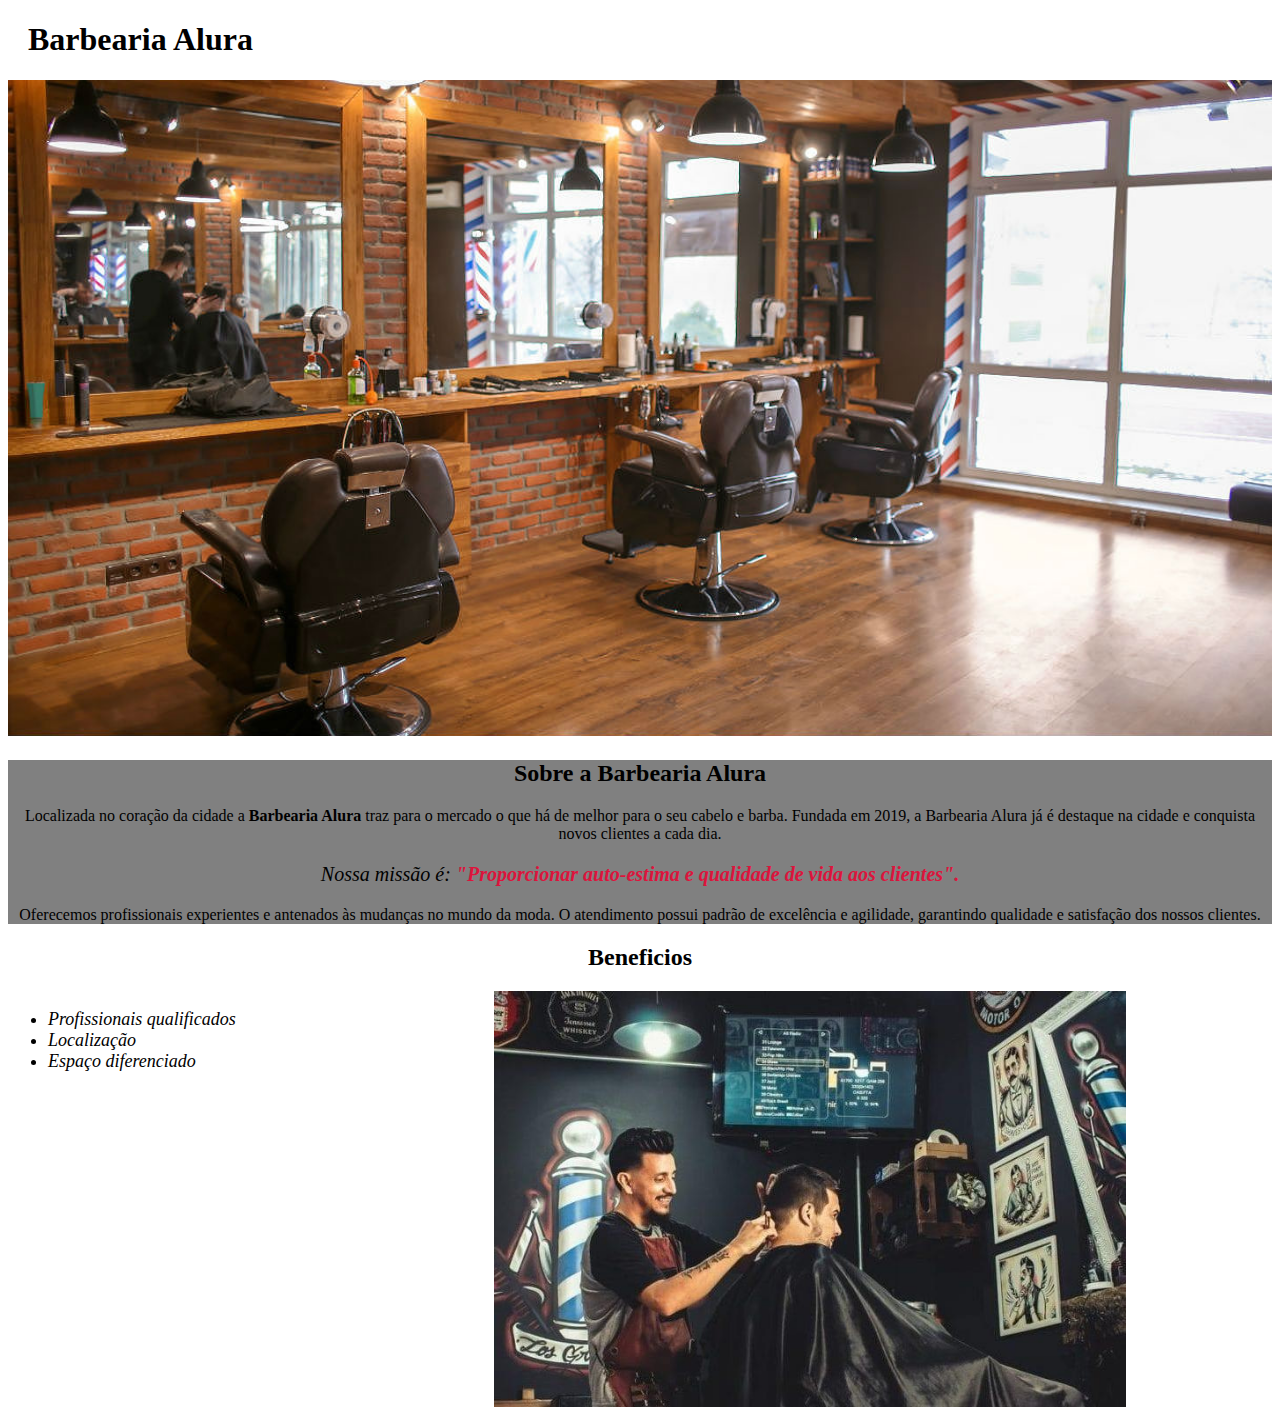
<file: Front-end/index.html>
<!DOCTYPE html>

<html lang="pt-br">
    <head>
        <meta charset="UTF-8">
        <title>Barbearia Alura</title>
        <link rel="stylesheet" href="style.css">

    </head>
    <body>
        <header>
            <h1 class="titulo_principal">Barbearia Alura</h1>
        </header>
        <img id="banner" src="reforma-de-barbearia.jpg">
        <div class="introducao">
            <h2 class="titulo_centralizado">Sobre a Barbearia Alura</h1>
            <p>Localizada no coração da cidade a <strong>Barbearia Alura</strong> traz para o mercado o que há de melhor para o seu cabelo e barba. Fundada em 2019, a Barbearia Alura já é destaque na cidade e conquista novos clientes a cada dia.</p>

            <p id="missao"><em>Nossa missão é: <strong>"Proporcionar auto-estima e qualidade de vida aos clientes".</strong></em></p>

            <p>Oferecemos profissionais experientes e antenados às mudanças no mundo da moda. O atendimento possui padrão de excelência e agilidade, garantindo qualidade e satisfação dos nossos clientes.</p>
        </div>
        <div class="beneficios">
            <h2 class="titulo_centralizado">Beneficios</h2>
            <ul>
                <li class="itensLista1">Profissionais qualificados</li>
                <li class="itensLista1">Localização</li>
                <li class="itensLista1">Espaço diferenciado</li>
            </ul>
            <img class="corteaovivo" src="corteaovivo.jpeg">
        </div>
    </body>
</html>
</file>
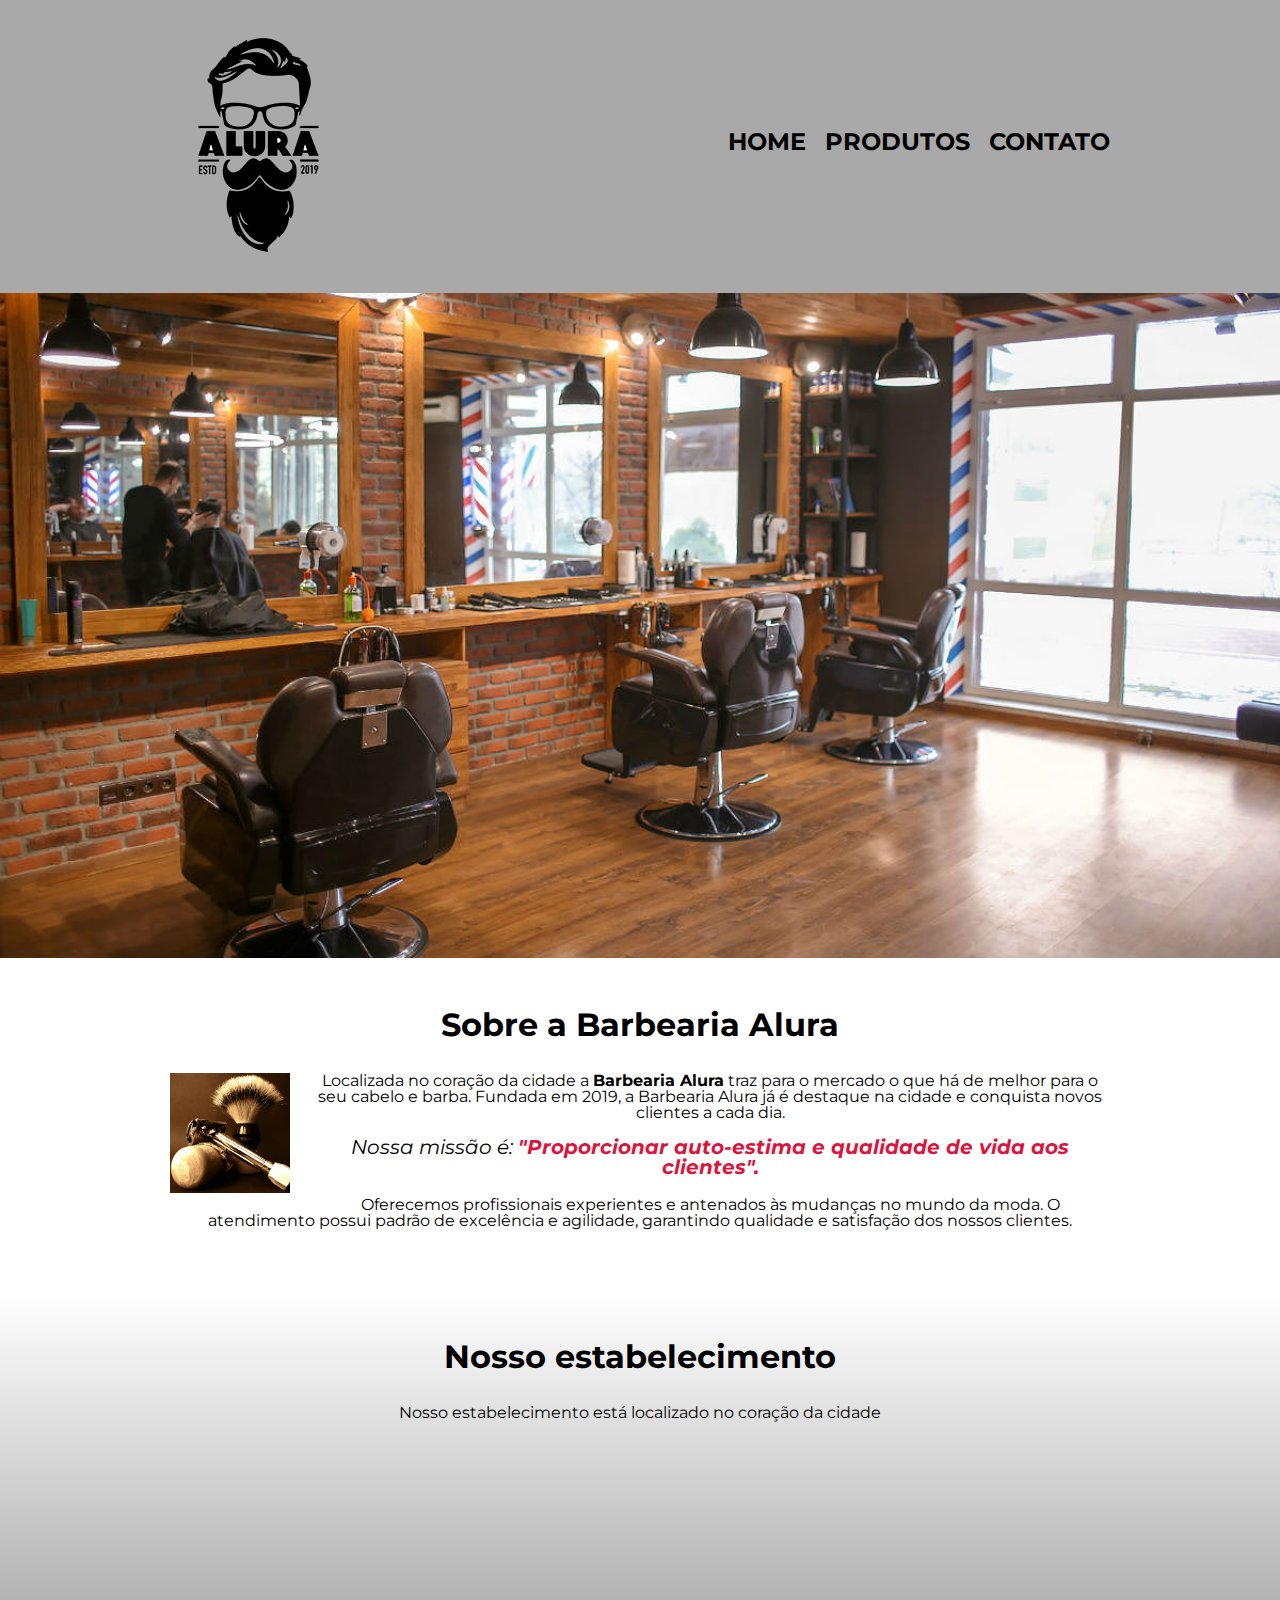
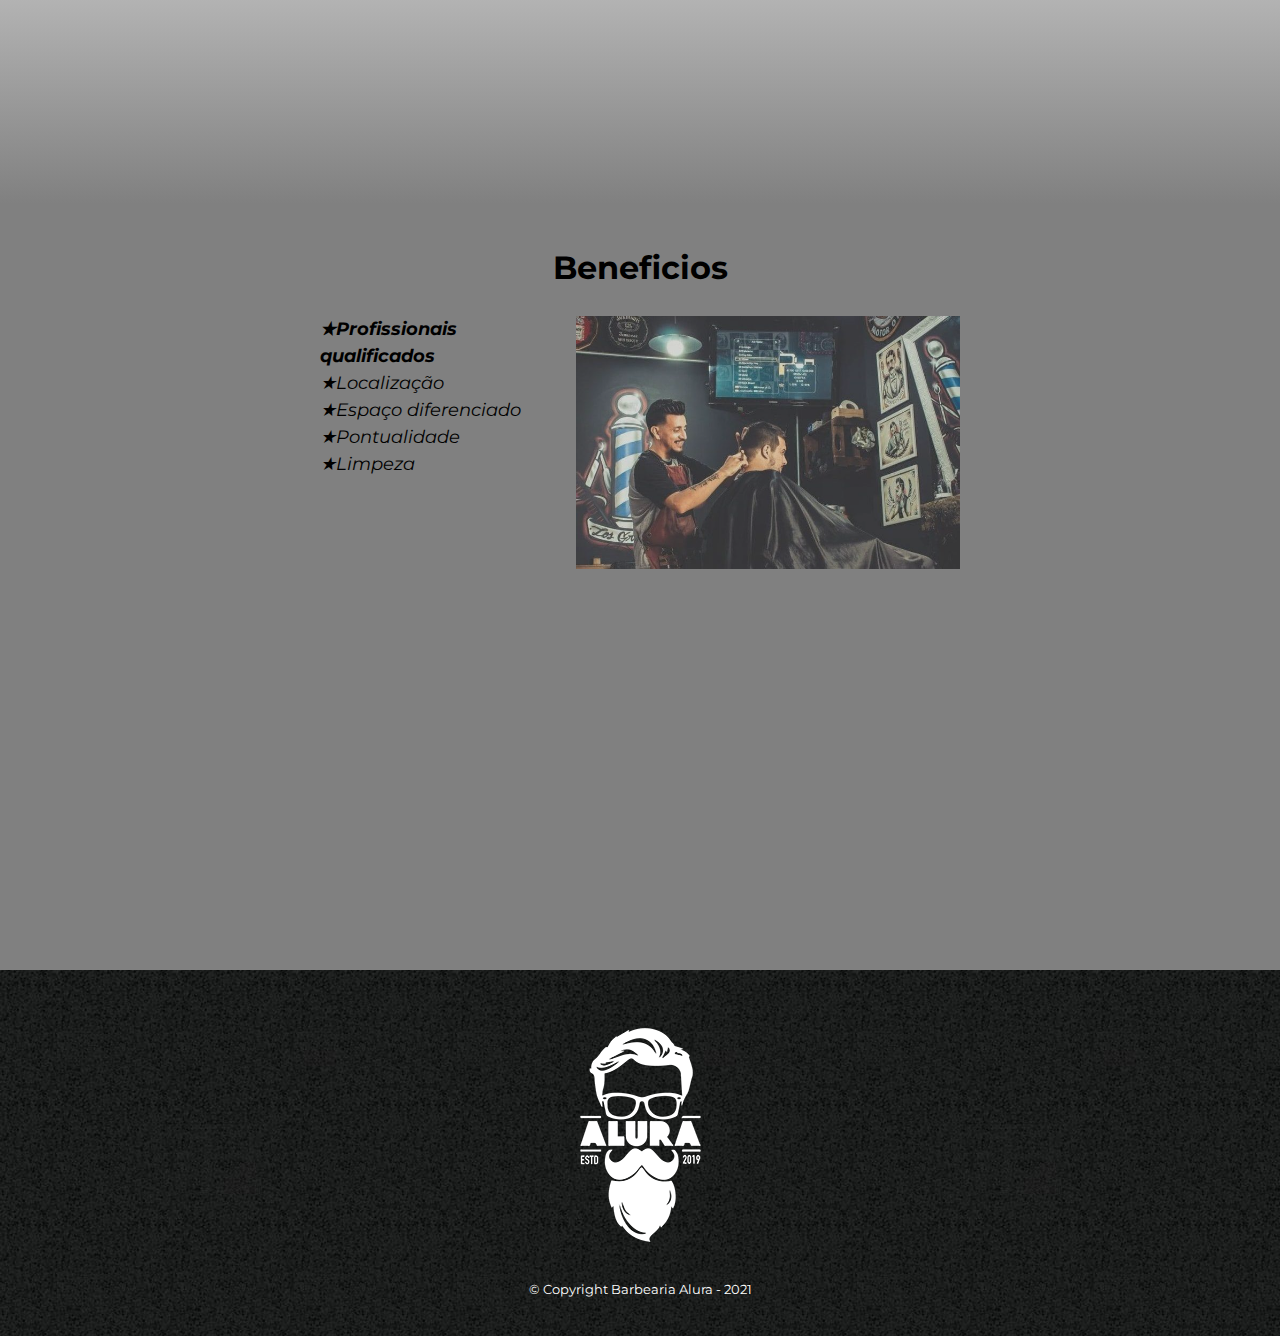
<file: Front-end/site_barbearia/index.html>
<!DOCTYPE html>

<html lang="pt-br">
    <head>
        <meta charset="UTF-8">
        <meta name="viewport" content="width=device-width">
        <title>Barbearia Alura</title>
        <link rel="stylesheet" href="reset.css">
        <link rel="stylesheet" href="style-home.css">
        <link rel="preconnect" href="https://fonts.gstatic.com">
<link href="https://fonts.googleapis.com/css2?family=Montserrat:wght@200&display=swap" rel="stylesheet">

    </head>

<body>
        <header>
            <div class="caixa">
                <h1><img src="logo.png"></h1>
                <nav>
                    <ul>
                        <li><a href="index.html">Home</a></li>
                        <li><a href="produtos.html">Produtos</a></li>
                        <li><a href="contato.html">Contato</a></li>
                    </ul>
                </nav>
            </div>
        </header>

        <img class="banner" src="reforma-de-barbearia.jpg">
        <main>
            <section class="introducao">
                <h2 class="titulo_centralizado">Sobre a Barbearia Alura</h1>

                <img src="utensilios.jpg" class="utensilios" alt="Utensílios de barbearia">

                <p>Localizada no coração da cidade a <strong>Barbearia Alura</strong> traz para o mercado o que há de melhor para o seu cabelo e barba. Fundada em 2019, a Barbearia Alura já é destaque na cidade e conquista novos clientes a cada dia.</p>

                <p id="missao"><em>Nossa missão é: <strong>"Proporcionar auto-estima e qualidade de vida aos clientes".</strong></em></p>

                <p>Oferecemos profissionais experientes e antenados às mudanças no mundo da moda. O atendimento possui padrão de excelência e agilidade, garantindo qualidade e satisfação dos nossos clientes.</p>
                </section>

                <section class="mapa">
                    <h3 class="titulo_centralizado">Nosso estabelecimento</h3>
                    <p>Nosso estabelecimento está localizado no coração da cidade</p>
                    <div class="mapa-conteudo">
                    <iframe src="https://www.google.com/maps/embed?pb=!1m18!1m12!1m3!1d64577778.52715754!2d-54.953451535024364!3d8.924616875333067!2m3!1f0!2f0!3f0!3m2!1i1024!2i768!4f13.1!3m3!1m2!1s0x94ce5a2b2ed7f3a1%3A0xab35da2f5ca62674!2sCaelum%20-%20Escola%20de%20Tecnologia!5e0!3m2!1spt-BR!2sbr!4v1613675581941!5m2!1spt-BR!2sbr" width="100%" height="300" frameborder="0" style="border:0;" allowfullscreen="" aria-hidden="false" tabindex="0"></iframe>
                    </div>
                </section>

            <section class="beneficios">
                <h2 class="titulo_centralizado">Beneficios</h2>
                
                <div class="conteudo-beneficios">
                    <ul class="ul1">
                            <li class="itensLista1">Profissionais qualificados</li>
                            <li class="itensLista1">Localização</li>
                            <li class="itensLista1">Espaço diferenciado</li>
                            <li class="itensLista1">Pontualidade</li>
                            <li class="itensLista1">Limpeza</li>
                        </ul><img class="corteaovivo" src="corteaovivo.jpeg">
                </div>
                
                <div class="video">
                    <iframe width="400px" height="315" src="https://www.youtube.com/embed/wcVVXUV0YUY" frameborder="0" allow="accelerometer; autoplay; encrypted-media; gyroscope; picture-in-picture" allowfullscreen></iframe>
                </div>

            </section>
            
        </main>
    <footer>
        <img src="logo-branco.png">
        <p class="copyright">&copy; Copyright Barbearia Alura - 2021</p>
    </footer>
</body>
</html>
</file>
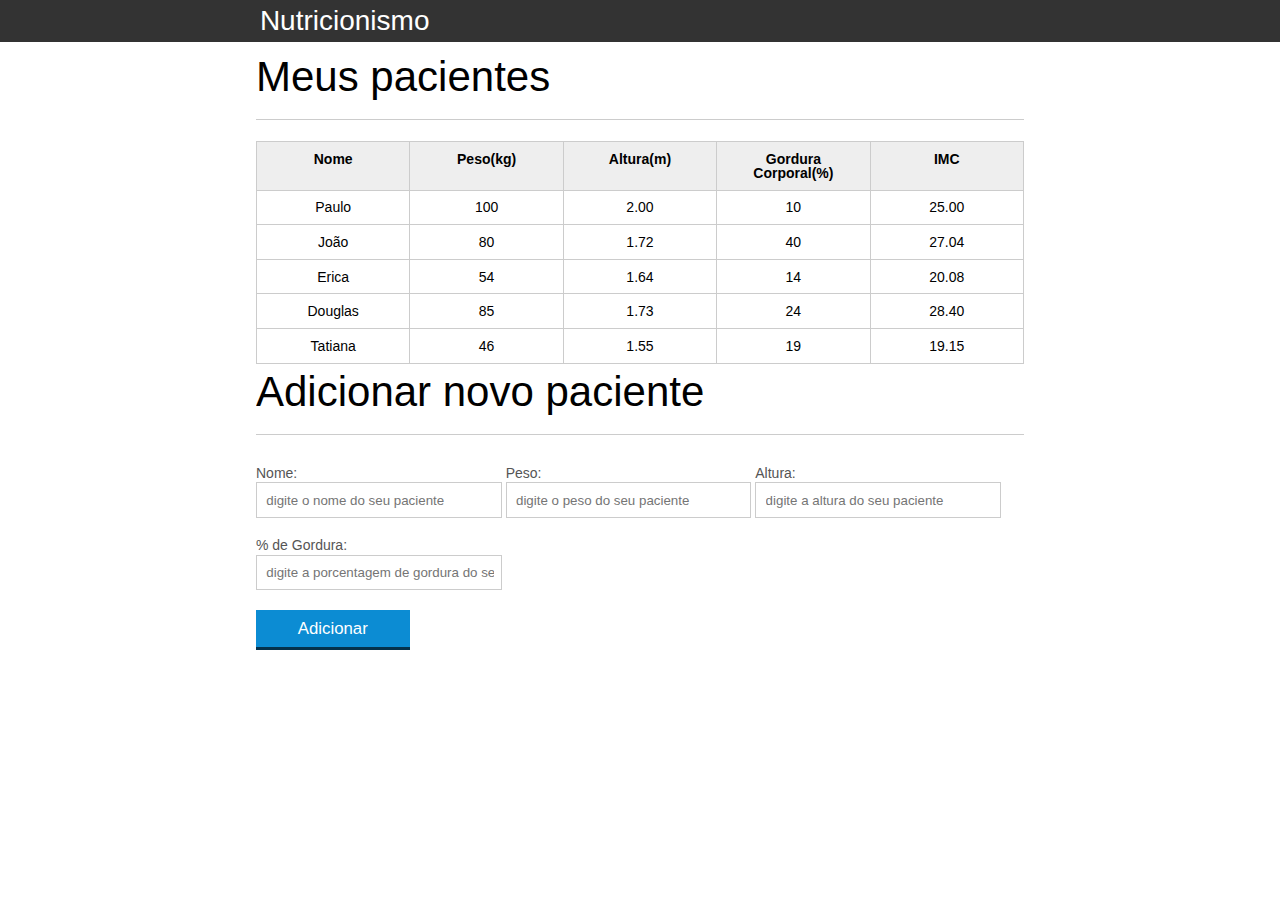
<file: Front-end/JS/introducao-javascript/index.html>
<!DOCTYPE html>
<html lang="pt-br">
	<head>
		<meta charset="UTF-8">
		<title>Aparecida Nutrição</title>
		<link rel="icon" href="favicon.ico" type="image/x-icon">
		<link rel="stylesheet" type="text/css" href="css/reset.css">
		<link rel="stylesheet" type="text/css" href="css/index.css">


	</head>
	<body>

		<header>
			<div class="container">
				<h1 class="titulo">Aparecida Nutrição</h1>
			</div>
		</header>
		<main>
			<section class="container">
				<h2>Meus pacientes</h2>
				<table>
					<thead>
						<tr>
							<th>Nome</th>
							<th>Peso(kg)</th>
							<th>Altura(m)</th>
							<th>Gordura Corporal(%)</th>
							<th>IMC</th>
						</tr>
					</thead>
					<tbody id="tabela-pacientes">
						<tr class="paciente" id="primeiro-paciente" >
							<td class="info-nome">Paulo</td>
							<td class="info-peso">100</td>
							<td class="info-altura">2.00</td>
							<td class="info-gordura">10</td>
							<td class="info-imc">0</td>
						</tr>

						<tr class="paciente" >
							<td class="info-nome">João</td>
							<td class="info-peso">80</td>
							<td class="info-altura">1.72</td>
							<td class="info-gordura">40</td>
							<td class="info-imc">0</td>
						</tr>

						<tr class="paciente" >
							<td class="info-nome">Erica</td>
							<td class="info-peso">54</td>
							<td class="info-altura">1.64</td>
							<td class="info-gordura">14</td>
							<td class="info-imc">0</td>
						</tr>

						<tr class="paciente">
							<td class="info-nome">Douglas</td>
							<td class="info-peso">85</td>
							<td class="info-altura">1.73</td>
							<td class="info-gordura">24</td>
							<td class="info-imc">0</td>
						</tr>
						<tr class="paciente" >
							<td class="info-nome">Tatiana</td>
							<td class="info-peso">46</td>
							<td class="info-altura">1.55</td>
							<td class="info-gordura">19</td>
							<td class="info-imc">0</td>
						</tr>
					</tbody>
				</table>

			</section>
		</main>
<section class="container">
    <h2 id="titulo-form">Adicionar novo paciente</h2>
	<ul id="mensagem-erro">
	</ul>
    <form id="form-adiciona">
        <div class="grupo">
            <label for="nome">Nome:</label>
            <input id="nome" name="nome" type="text" placeholder="digite o nome do seu paciente" class="campo">
        </div>
        <div class="grupo">
            <label for="peso">Peso:</label>
            <input id="peso" name="peso" type="text" placeholder="digite o peso do seu paciente" class="campo campo-medio">
        </div>
        <div class="grupo">
            <label for="altura">Altura:</label>
            <input id="altura" name="altura" type="text" placeholder="digite a altura do seu paciente" class="campo campo-medio">
        </div>
        <div class="grupo">
            <label for="gordura">% de Gordura:</label>
            <input id="gordura" type="text" placeholder="digite a porcentagem de gordura do seu paciente" class="campo campo-medio">
        </div>

        <button id="adicionar-paciente" class="botao bto-principal">Adicionar</button>
    </form>
</section>

		<script src="js/calcula-imc.js"></script>
		<script src="js/form.js"></script>
		<script src="js/remover-paciente.js"></script>
	</body>
</html>
</file>
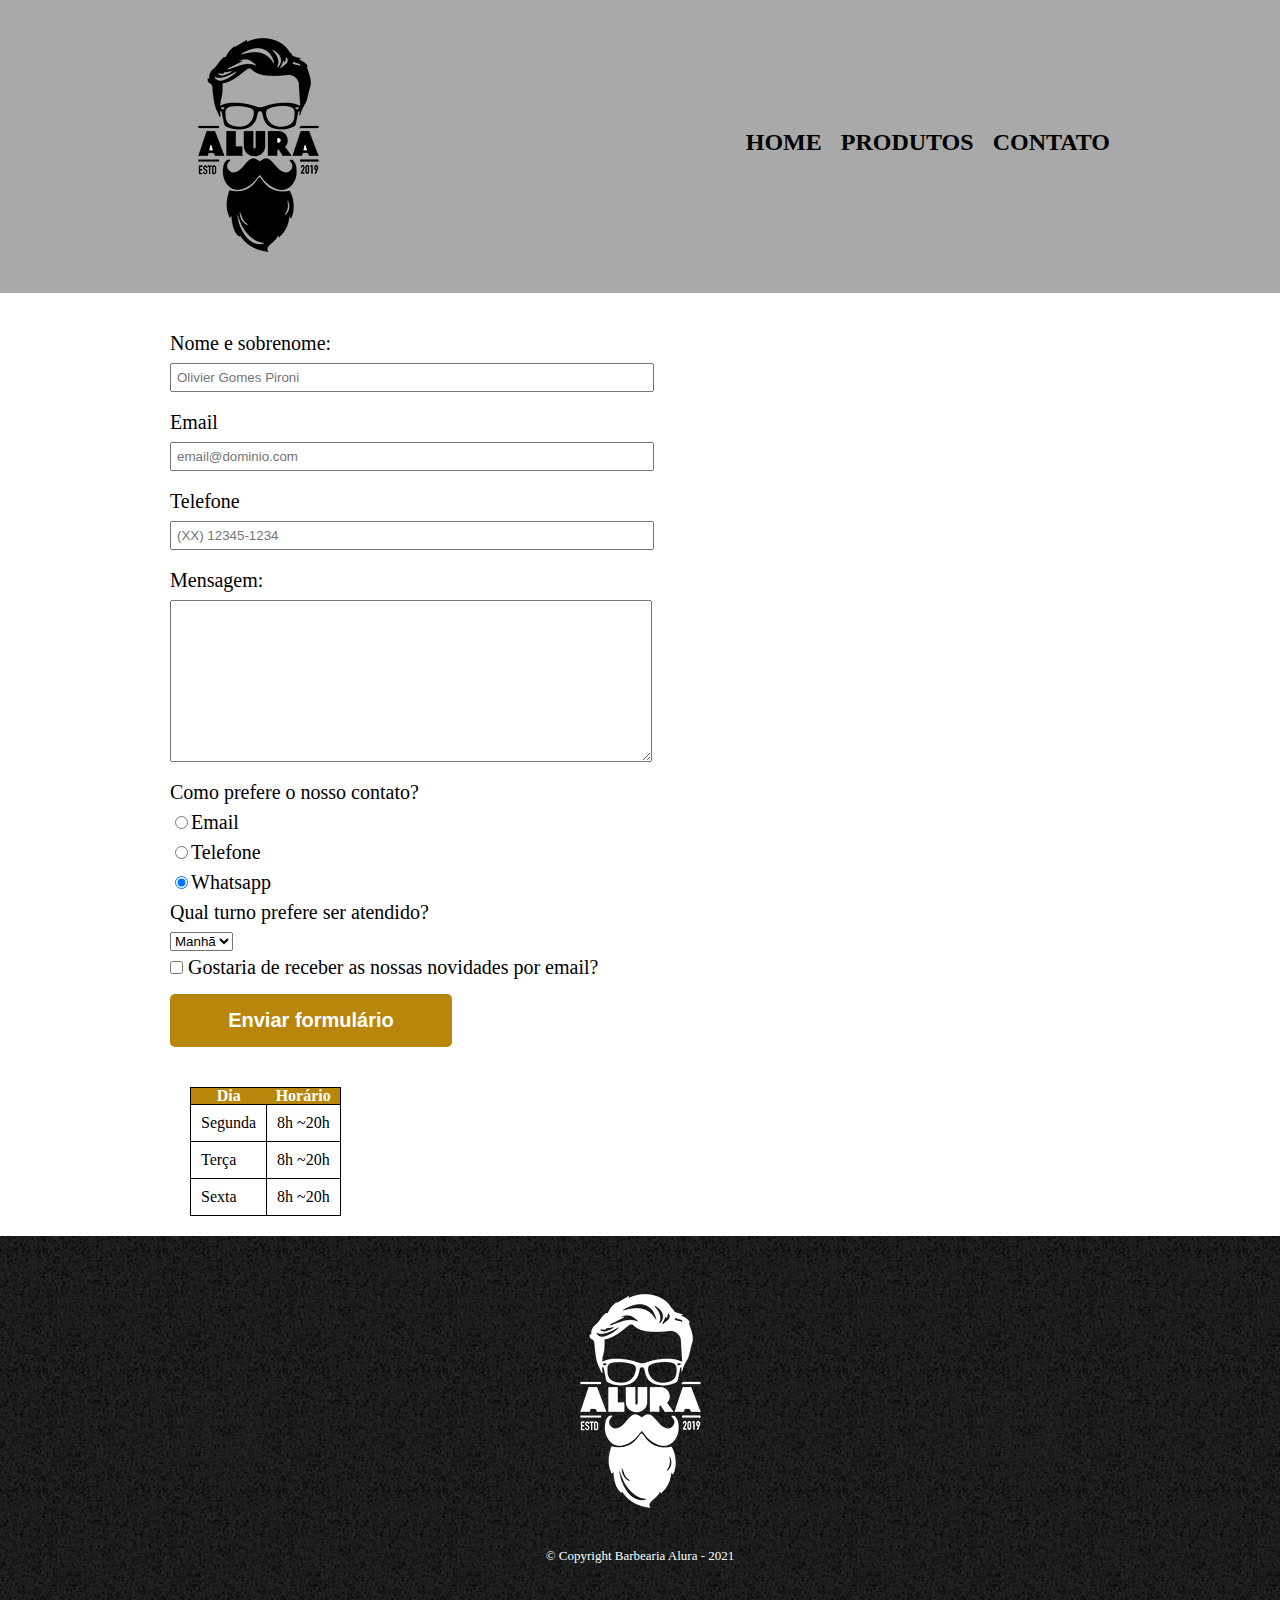
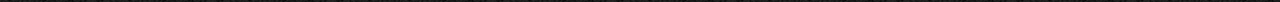
<file: Front-end/site_barbearia/contato.html>
<!DOCTYPE html>

<html lang="pt-br">

    <head>
        <meta charset="UTF-8">
        <title>Contato da Barbearia</title>
        <link rel="stylesheet" href="reset.css">
        <link rel="stylesheet" href="style.css">

    </head>

    <body>
        <header>
            <div class="caixa">
                <h1><img src="logo.png" alt="logo da Barbearia alura"></h1>
                <nav>
                    <ul>
                        <li><a href="index.html">Home</a></li>
                        <li><a href="produtos.html">Produtos</a></li>
                        <li><a href="contato.html">Contato</a></li>
                    </ul>
                </nav>
            </div>
        </header>

        <main>
           <form>
               <label for="nomeSobrenome">Nome e sobrenome:</label>
               <input placeholder="Olivier Gomes Pironi" required class="input-padrao" type="text" id="nomeSobrenome">
               
               <label for="email">Email</label>
               <input required class="input-padrao" type="email" id="email" placeholder="email@dominio.com">

               <label for="telefone">Telefone</label>
               <input required class="input-padrao" type="tel" id="telefone" placeholder="(XX) 12345-1234">

                <label for="mensagem">Mensagem:</label>
               <textarea required class="input-padrao" rows="10" cols="60" id="mensagem"></textarea>

            <fieldset>
                <legend>Como prefere o nosso contato?</legend>
                    <label for="radio-email"> <input required type="radio" name="contato" value="email" id="radio-email">Email</label>
                
                    <label for="radio-telefone"> <input required type="radio" name="contato" value="telefone" id="radio-telefone">Telefone</label>
                
                    <label for="radio-whatsapp"> <input checked required type="radio" name="contato" value="whatsapp" id="radio-whatsapp">Whatsapp</label>
                
            </fieldset>

            <fieldset>
                <legend>Qual turno prefere ser atendido?</legend>
                <select required>
                    
                    <option>Manhã </option>
                    <option>Tarde </option>
                    <option>Noite </option>
                </select>
            </fieldset>

            <label><input class="check-box" type="checkbox"> Gostaria de receber as nossas novidades por email?</label>

            <input class="enviar" type="submit" value="Enviar formulário" id="submit">

           </form>

           <table>
                <thead>
                    <tr>
                        <th>Dia</th>
                        <th>Horário</th>
                    </tr>
                </thead>
                <tbody>
                    <tr>
                        <td>Segunda</td>
                        <td>8h ~20h</td>
                    </tr>
                    <tr>
                        <td>Terça</td>
                        <td>8h ~20h</td>
                    </tr>
                    <tr>
                        <td>Sexta</td>
                        <td>8h ~20h</td>
                    </tr>
                </tbody>
           </table>
        </main>

        <footer>
            <img src="logo-branco.png" alt="logo da Barbearia alura">
            <p class="copyright">&copy; Copyright Barbearia Alura - 2021</p>
        </footer>
    </body>

</html>
</file>
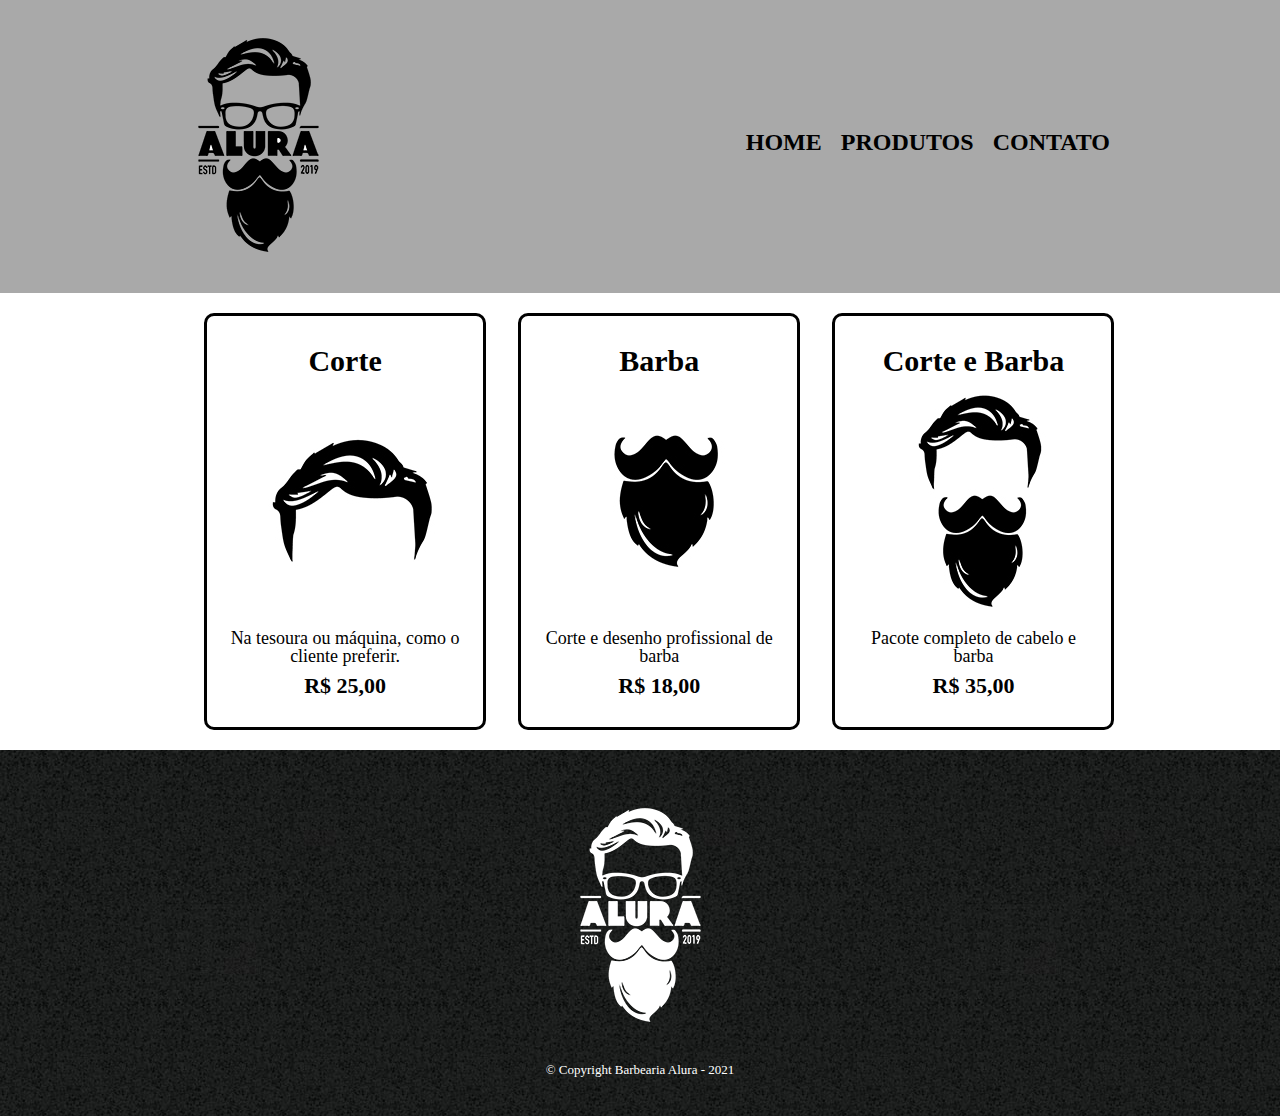
<file: Front-end/site_barbearia/produtos.html>
<!DOCTYPE html>

<html lang="pt-br">

    <head>
        <meta charset="UTF-8">
        <title>Produtos da Barbearia</title>
        <link rel="stylesheet" href="reset.css">
        <link rel="stylesheet" href="style.css">

    </head>

    <body>
        <header>
            <div class="caixa">
                <h1><img src="logo.png"></h1>
                <nav>
                    <ul>
                        <li><a href="index.html">Home</a></li>
                        <li><a href="produtos.html">Produtos</a></li>
                        <li><a href="contato.html">Contato</a></li>
                    </ul>
                </nav>
            </div>
        </header>

        <main>
            <ul class="produtos">
                <li>
                    <h2>Corte</h2>
                    <img src="cabelo.jpg">
                    <p class="produto-descricao">Na tesoura ou máquina, como o cliente preferir.</p>
                    <p class="produto-preco">R$ 25,00</p>
                </li>
                <li>
                    <h2>Barba</h2>
                    <img src="barba.jpg">
                    <p class="produto-descricao">Corte e desenho profissional de barba</p>
                    <p class="produto-preco">R$ 18,00</p>
                </li>
                <li>
                    <h2>Corte e Barba</h2>
                    <img src="cabelo+barba.jpg">
                    <p class="produto-descricao">Pacote completo de cabelo e barba</p>
                    <p class="produto-preco">R$ 35,00</p>
                </li>
            </ul>
        </main>

        <footer>
            <img src="logo-branco.png">
            <p class="copyright">&copy; Copyright Barbearia Alura - 2021</p>
        </footer>
    </body>

</html>
</file>
<file: Front-end/style.css>
body {
    background-color: rgb(255, 255, 255);
}
#banner {
    width: 100%;
}

header{

}

.titulo_centralizado {
    text-align: center;
}

p {
    text-align: center;

}

#missao {
    font-size: 20px;
}

em strong{
    color: crimson;
}

.itensLista1 {
    font-style: italic;
}

.introducao{
    background-color: gray;
}

.beneficios{
    background-color: white;
}
.titulo_principal{
    padding-left: 20px;
}
ul{
    font-size: 18px;
    display: inline-block;
    width: 35%;
    vertical-align: top;
}

.corteaovivo{
    width: 50%;
}
</file>
<file: Front-end/site_barbearia/style-home.css>
header {
    background-color: darkgray;
    padding: 20px;
}
body{
    font-family: 'Montserrat', sans-serif;
}

nav{
    position: absolute;
    top: 110px;
    right: 0;
}

.caixa{
    position: relative;
    width: 940px;
    margin: 0 auto;

}

nav li {
    display: inline; 
    margin: 0 0 0 15px;

}

nav a{
    text-transform: uppercase;
    color: black;
    font-weight: bold;
    font-size: 24px;
    text-decoration: none;
}

nav a:hover{
    color: darkgoldenrod;
    text-decoration:underline;
}
body {
    background-color: rgb(255, 255, 255);
}
.banner {
    width: 100%;
}


.titulo_centralizado {
    text-align: center;
    font-size: 2em;
    font-weight: bold;
    margin: 0 0 1em 0;
    clear: left;
}


.introducao{
padding: 3em 0;
background-color: blanchedalmond;
width: 940px;
margin: 0 auto;
}

.introducao p {
    margin: 0 0 1em 0;
}

.introducao strong {
    font-weight: bold;
}

.introducao em {
    font-style: italic;
}

p {
    text-align: center;

}

#missao {
    font-size: 20px;
}

em strong{
    color: crimson;
    font-weight: bold;
}

.itensLista1 {
    font-style: italic;
    line-height: 1.5;
}
.itensLista1:first-child{
    font-weight: bold;
}
.itensLista1::before{
    content: "★";
}

.introducao{
    background-color: white;

}

.beneficios{
    background-color: white;
}

.utensilios{
    width: 120px;
    float: left;
    margin: 0 20px 20px 0;
}

.titulo_principal{
    padding-left: 20px;
}
.ul1{
    font-size: 18px;
    display: inline-block;
    width: 40%;
    vertical-align: top;
}

.corteaovivo{
    width: 60%;
    opacity: 70%;
    transition: 1s;
}

.corteaovivo:hover{
    width: 60%;
    transition: 1s;
    opacity: 100%;
    box-shadow: 10px 10px 20px black;
}
footer {
    background: url(bg.jpg);
    text-align: center;
    padding: 40px 0;
}
.copyright{
    color: white;
    margin-top: 20px;
    font-size: 13px;
}
.beneficios {
    padding: 3em 0;
    background: gray;


}
.mapa{
    padding: 3em 0;
    background: linear-gradient(white,gray);


}
.mapa-conteudo{
    width: 940px;
    margin: 0 auto;
}
.mapa p{
    padding: 0 0 2em;
}
.video{
    margin: 1em auto;
    text-align: center;
}


.conteudo-beneficios{
    margin: 0 auto;
    width: 640px;
}

@media screen and (max-width: 480px){
    .caixa,.introducao,.mapa-conteudo,.conteudo-beneficios,.video{
        width: 100%;
    }

    nav{
        position: static;
        text-align: center;
        width: 100%;
    }
    
    h1{
        text-align: center;
        display: block;
    }

    .ul1,.corteaovivo{
        display: block;
        width: 100%;
    }


}
</file>
<file: Front-end/JS/introducao-javascript/css/index.css>
*{
	box-sizing: border-box;
 }

body{
	font-family: "Helvetica Neue", "Helvetica", Helvetica, Arial, sans-serif;
	font-size: 14px;
}

header{
	background-color: #333;
	height: 3em;
	color: #FFF;
	margin-bottom: 1em;
}

header h1{
	font-size: 2em;
	display:inline-block;
	vertical-align:	middle;
}
header h2{
	font-size: 2em;
	display:inline-block;
	vertical-align:	middle;
}

header .container:before{
	content: '';
	display:inline-block;
	height: 100%;
	vertical-align:	middle;
}

.container{
	width: 60%;
	height: 100%;
	margin: 0 auto;
}

section{
	margin: 2em 0;
	overflow: hidden;
}

section h2{
	font-size: 3em;
	display: block;
	padding-bottom: .5em;
	border-bottom: 1px solid #ccc;
	margin-bottom: .5em;
}

table{
	width: 100%;
	margin-bottom : .5em;
    table-layout: fixed;

}

td, th {
	padding: .7em;
	margin: 0;
	border: 1px solid #ccc;
	text-align: center;
}

th{
	font-weight: bold;
	background-color: #EEE;
}

label{
	color: #555;
	display: block;
	margin-bottom: .2em;
}

.campo{
	margin: 0;
	padding-bottom: 1em;
	width: 100%;
	border: 1px solid #ccc;
	padding: .7em;
	width: 100%;
}

.campo-medio{
	display: inline-block;
	padding-right: .5em;
}

.grupo{
	width: 32%;
	display: inline-block;
	padding: 10px 0px;
}

button{
	padding: .5em 2em;
	border: 0;
	border-bottom: 3px solid;
	font-size: 1.2em;
	cursor: pointer;
	margin: 0;
	margin-top: -3px;
	color: #fff;
	background-color:#0c8cd3;
	border-color: #04324c;
	width: 20%;
    display: block;
    clear: both;
    margin: 10px 0px;

}

button:active{
	margin-top:0px;
	border: 0;
}

button[disabled=disabled], button:disabled {
    background-color: gray;
	border-color: darkgray;

}

.adicionar-paciente{
    margin-top: 30px;
}

.campo-invalido{
	border: 1px solid red;
}

.paciente-invalido{
	background-color: indianred;
	font-weight: bold;
}

#mensagem-erro{
	background-color: rgb(255, 255, 255);
	width: 940px;
	color: red;
}

.fadeOut{
	opacity: 0%;
	transition: 0.5s;
}
</file>
<file: Front-end/site_barbearia/style.css>
header {
    background-color: darkgray;
    padding: 20px;
    height: 253px;
    
}

nav{
    position: absolute;
    top: 110px;
    right: 0;
}

.caixa{
    position: relative;
    width: 940px;
    margin: 0 auto;

}

nav li {
    display: inline; 
    margin: 0 0 0 15px;

}

nav a{
    text-transform: uppercase;
    color: black;
    font-weight: bold;
    font-size: 24px;
    text-decoration: none;
}

nav a:hover{
    color: darkgoldenrod;
    text-decoration:underline;
}


.produtos{
    width: 940px;
    margin: 0 auto;
    padding: 20px;
}
.produtos li{
    display: inline-block;
    text-align: center;
    width: 30%;
    vertical-align: top;
    margin: 0 1.5%;
    padding: 30px 20px;
    box-sizing: border-box;
    border:3px black solid;
    border-radius: 10px;
}

.produtos li:hover{
    border:3px darkgoldenrod solid;
    border-radius: 10px;
}
.produtos li:hover h2{
    font-size: 34px;
}

.produtos li:active{
    border:3px green solid;
    border-radius: 10px;
}

.produtos h2{
    font-size: 30px;
    font-weight: bold;
}

.produto-descricao{
    font-size: 18px;
    font-weight:lighter;
}

.produto-preco{
    font-size: 22px;
    font-weight: bold;
    margin-top: 10px;
}

main {
    width: 940px;
    margin: 0 auto;
}

form {
    margin: 40px 0;

}
form label, form legend{
    display: block;
    font-size: 20px;
    margin: 0 0 10px 0;
    
}
.input-padrao{
    display: block;
    margin: 0 0 20px 0;
    padding: 5px 5px 5px 5px;
    width: 50%;
}
.check-box{
    margin: 10px 0px;
}

.enviar{
    width: 30%;
    padding: 15px;
    color: white;
    background-color: darkgoldenrod;
    font-weight: bold;
    font-size: 20px;
    border-radius: 5px;
    border: none;
    transform: scale(1);
    transition: 1s all;
}

.enviar:hover{
    border: darkgreen solid;
    border-width: 2px;
    background-color: rgb(230, 167, 8);
    cursor: pointer;
    transform:scale(1.05);
    transition: 1s all;
}

footer {
    background: url(bg.jpg);
    text-align: center;
    padding: 40px 0;
}
.copyright{
    color: white;
    margin-top: 20px;
    font-size: 13px;
}

table{
    margin: 20px;
}

thead{
    background-color: darkgoldenrod;
    color: white;
    font-weight: bold;
    padding: 10px;
    border: solid black 1px;

}

td{
    padding: 10px;
    border: solid black 1px;
}
</file>
